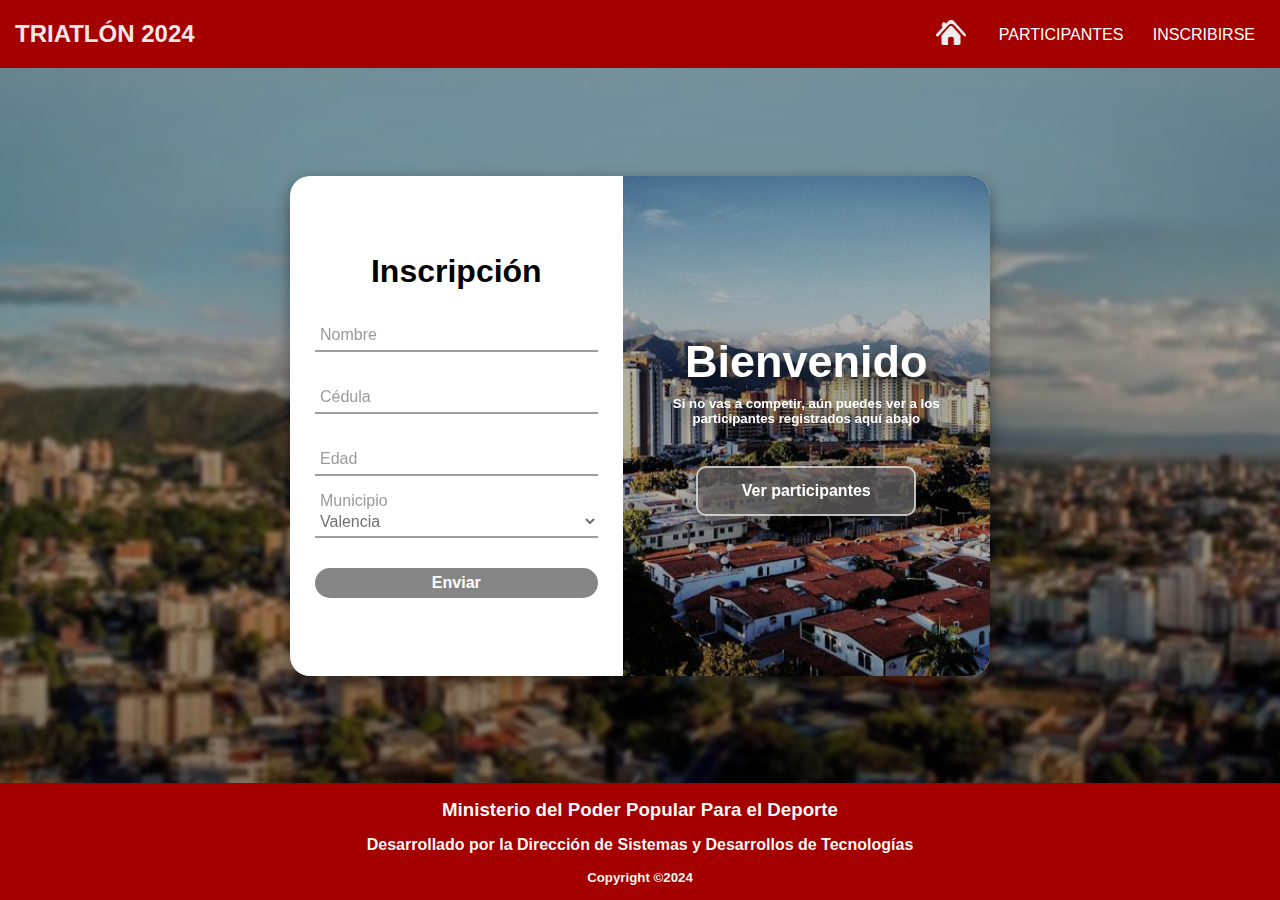
<file: src/Inscripcion.html>
<!DOCTYPE html>
<html lang="en">
<head>
    <meta charset="UTF-8">
    <meta name="viewport" content="width=device-width, initial-scale=1.0">
    <link rel="stylesheet" href="inscripcion.css">
    <title>Inscripción Triatlón 2024</title>
</head>
<body>
    <div class="bg"></div>
    <div class="todo">
        <header>
            <div class="barra">
                <a href="" class="logo">
                    <h2>TRIATLÓN 2024</h2>
                </a>
                <nav>
                    <a href="index.html" class="nav-link"><img src="img/casa.png" alt="inicio"></a>
                    <a href="participantes.html" class="nav-link">PARTICIPANTES</a>
                    <a href="Inscripcion.html" class="nav-link">INSCRIBIRSE</a>
                </nav>
            </div>
        </header>
        <div class="contenido">
            <div class="formulario">
                <section>
                    <h1>Inscripción</h1>
                    <form id="inscripcionForm">
                        <div class="inputbox">
                            <input type="text" id="nombre" required>
                            <label for="nombre">Nombre</label>
                        </div>
                        <div class="inputbox">
                            <input type="text" id="cedula" required>
                            <label for="cedula">Cédula</label>
                        </div>
                        <div class="inputbox">
                            <input type="number" id="edad" min="15" max="60" required>
                            <label for="edad">Edad</label>
                        </div>
                        <div class="selectbox">
                            <select name="Municipio" id="municipio" required>
                                <option value="Valencia">Valencia</option>
                                <option value="Carlos Arvelo">Carlos Arvelo</option>
                                <option value="Diego Ibarra">Diego Ibarra</option>
                                <option value="Guacara">Guacara</option>
                                <option value="Juan José Mora">Juan José Mora</option>
                                <option value="Libertador">Libertador</option>
                                <option value="Los Guayos">Los Guayos</option>
                                <option value="Miranda">Miranda</option>
                                <option value="Montalbán">Montalbán</option>
                                <option value="Naguanagua">Naguanagua</option>
                                <option value="Puerto Cabello">Puerto Cabello</option>
                                <option value="San Diego">San Diego</option>
                                <option value="San Joaquín">San Joaquín</option>
                                <option value="Bejuma">Bejuma</option>
                                <option value="Otro">Otro</option>
                            </select>
                            <label for="municipio">Municipio</label>
                        </div>
                        <button type="submit">Enviar</button>
                    </form>
                </section>
                <div class="fondo">
                    <h1>Bienvenido</h1>
                    <h5><p>Si no vas a competir, aún puedes ver a los</p><p>participantes registrados aquí abajo</p></h5>

                    <!-- Botón de "Ver Participantes" -->
                    <a href="participantes.html">
                        <button>Ver participantes</button>
                    </a>

                    <img src="img/carabobo.jpg" alt="pais">
                </div>
            </div>
        </div>
        <footer>
            <h3>Ministerio del Poder Popular Para el Deporte</h3>
            <h4>Desarrollado por la Dirección de Sistemas y Desarrollos de Tecnologías</h4>
            <h5>Copyright ©2024</h5>
        </footer>
        <script src="inscripcion.js"></script>
    </div>
</body>
</html>
</file>
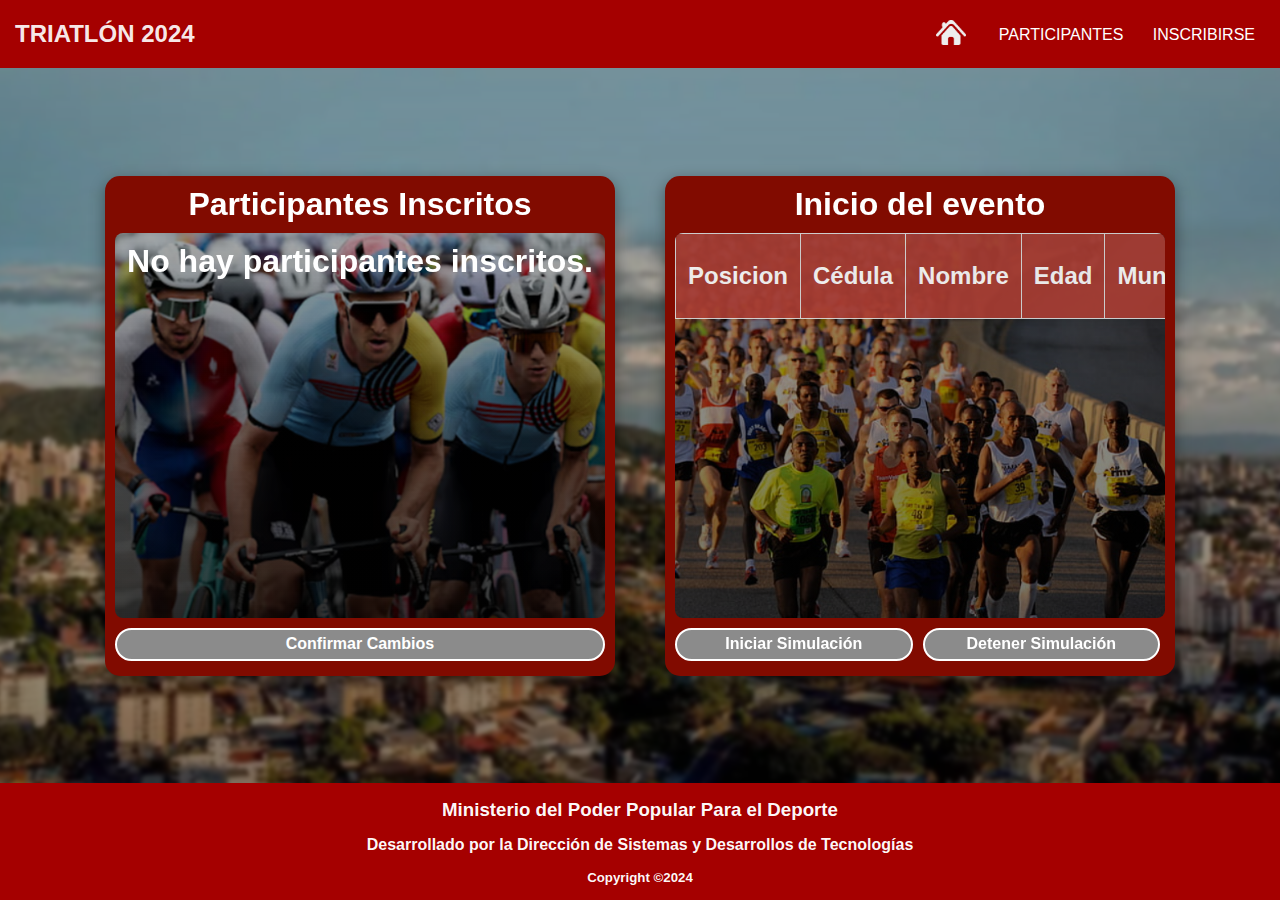
<file: src/participantes.html>
<!DOCTYPE html>
<html lang="es">
<head>
    <meta charset="UTF-8">
    <meta name="viewport" content="width=device-width, initial-scale=1.0">
    <link rel="stylesheet" href="inscripcion.css">
    <title>Participantes Inscritos</title>
    <link rel="stylesheet" href="participantes.css">
</head>
<body>
    <div class="bg"></div>
    <main>
        <header>
            <div class="barra">
                <a href="" class="logo">
                    <h2>TRIATLÓN 2024</h2>
                </a>
                <nav>
                    <a href="index.html" class="nav-link"><img src="img/casa.png" alt="inicio"></a>
                    <a href="participantes.html" class="nav-link">PARTICIPANTES</a>
                    <a href="Inscripcion.html" class="nav-link">INSCRIBIRSE</a>
                </nav>
            </div>
        </header>
        <div class="contenido">
            <section>   
                <h1>Participantes Inscritos</h1>
                <div id="lista-participantes"></div> <!-- Aquí se listarán los participantes -->
                <!-- Botón "Confirmar Cambios" en la parte de Participantes Inscritos -->
                <button id="confirmarCambios">Confirmar Cambios</button>
            </section>
            <section>   
                <h1>Inicio del evento</h1>
                <div class="listaevento">
                    <table id="tabla-competidores" class="tabla-competencia">
                        <thead>
                            <tr>
                                <th>Posicion</th>
                                <th>Cédula</th>
                                <th>Nombre</th>
                                <th>Edad</th>
                                <th>Municipio</th>
                                <th>Posición (km)</th>
                                <th>Disciplina</th>
                                <th>Tiempo Total</th>
                                <th>Tiempo Caminata</th>
                                <th>Tiempo Natación</th>
                                <th>Tiempo Ciclismo</th>
                                <th>Estado</th>
                                <th>Hora de llegada</th>
                            </tr>
                        </thead>
                        <tbody>
                            <!-- Aquí se llenará la tabla dinámicamente con los resultados -->
                        </tbody>
                    </table>
                </div>
                <div id="botones">
                    <button id="iniciarSimulacion">Iniciar Simulación</button>
                    <button id="detenerSimulacion">Detener Simulación</button>
                </div>
            </section>
        </div>
        <footer>
            <h3>Ministerio del Poder Popular Para el Deporte</h3>
            <h4>Desarrollado por la Dirección de Sistemas y Desarrollos de Tecnologías</h4>
            <h5>Copyright ©2024</h5>
        </footer>

        <!-- Aquí se incluye el archivo JS -->
        <script src="competencia.js"></script>
        <script src="participantes.js"></script> <!-- Este archivo maneja los participantes -->
    </main>
</body>
</html>
</file>
<file: src/inscripcion.css>
*{
    font-family: 'Franklin Gothic Medium', 'Arial Narrow', Arial, sans-serif;
    box-sizing: border-box;
    margin: 0;
}

body{
    background: radial-gradient(ellipse at bottom, rgb(255, 39, 39),rgb(148, 0, 0));
}

.bg {
    position: fixed;
    top: 0;
    left: 0;
    right: 0;
    bottom: 0;
    margin: 0 -10px 0 -10px;
    background: linear-gradient(to bottom,rgba(140, 0, 0, 0),rgba(0, 0, 0, 0.568)),url(img/carabobo2.jpg);
    background-size: cover;
    background-position: center;
    filter: blur(2px);
    z-index: -1; 
}

.todo{
    display: flex;
    flex-direction: column;
    justify-content: center;
    min-height: 100vh;
}

header h2{
    color: rgba(255, 255, 255, 0.93);
}

.barra{
    height: 1;
    display: flex;
    justify-content: space-between;
    align-items: center;
    padding: 20px 0 20px 15px;
    background-color: rgb(165, 0, 0); /*165*/
}
.barra nav a{
    padding-right: 25px;
}

a{
    text-decoration: none;
    color: white;
}

.logo{
    display: flex;
    align-items: center;
}

nav img{
    width: 30px;
    height: 25px;
    margin: -5px 3px;
}

nav a{
    transition: 200ms ease;
}

.nav-link:hover{
    opacity: 0.85;
}

.contenido{
    margin: 0 80px 0 80px;
    display: flex;
    flex-direction: column;
    flex: 1;
    justify-content: center;
    align-items: center;
}

.formulario{
    position: absolute;
    background-color: rgb(255, 255, 255);
    border-radius: 20px;
    display: flex;
    justify-content: center;
    align-items: center;
    box-shadow: 0 5px 15px rgb(0, 0, 0, 0.4);
    width: 100%;
    max-width: 700px;
    overflow: hidden;
}

h1{
    font-size: 2rem;
    color: rgb(0, 0, 0);
    text-align: center;
}

section{
    margin: 25px;
    width: 50%;
    position: relative;
    background-color: rgb(255, 255, 255);
}

.fondo{
    display: flex;
    justify-content: center;
    align-items: center;
    padding: 0;
    width: 65%;
    position: relative;
    overflow: hidden;
}

.fondo img{
    display: block;
    object-fit: cover;
    width: 100%;
    height: 500px;
    filter: brightness(70%);
}

.fondo h1{
    position: absolute;
    color: white;
    z-index: 1;
    text-align: center;
    top: 160px;
    font-size: 45px;
    filter: drop-shadow(5px 5px 10px rgba(0, 0, 0, 0.9));
}

.fondo h5{
    position: absolute;
    color: white;
    z-index: 1;
    text-align: center;
    top: 220px;
    filter: drop-shadow(5px 5px 10px rgba(0, 0, 0, 0.9));
}

.fondo button{
    border-radius: 10px;
    position: absolute;
    z-index: 1;
    width: 220px;
    top: 290px;
    left: 50%;
    transform: translate(-50%);
    height: 50px;
    background-color: rgba(121, 119, 119, 0.607);
    border: 2px solid rgba(255, 255, 255, 0.645);
    filter: drop-shadow(5px 5px 10px rgba(0, 0, 0, 0.9));
}

.fondo button:hover{
    background-color: rgba(174, 174, 174, 0.711);
}

.inputbox, .selectbox{
    position: relative;
    margin: 30px 0;
    max-width: 310px;
    border-bottom: 2px solid rgb(158, 158, 158);
}

.inputbox input, .selectbox select{
    width: 100%;
    height: 30px;
    background: transparent;
    border: none;
    outline: none;
    font-size: 1rem;
    padding: 0 35px 0 1px;
    color: rgb(112, 112, 112);
}

.inputbox input{
    padding: 0 35px 0 5px;
}

.opcion{
    color: black;
}

.contenido label{
    position: absolute;
    top: 50%;
    left: 5px;
    transform: translateY(-50%);
    color: rgba(121, 121, 121, 0.751);
    font-size: 1rem;
    pointer-events: none;
    transition: all 0.2s ease-in-out;
}

input:focus ~ label,
input:valid ~ label,
select:focus ~ label,
select:valid ~ label{
    transform: translateY(-29px);
}

button{
    color: white;
    width: 100%;
    height: 30px;
    border-radius: 20px;
    background-color: rgb(134, 134, 134);
    border: none;
    outline: none;
    cursor: pointer;
    font-size: 1rem;
    font-weight: 600;
    transition: all 0.2s ease-in-out;
}

section button:hover{
    background-color: rgb(176, 176, 176);
}

footer{
    height: 13vh;
    background-color: rgb(165, 0, 0);
    color: rgba(255, 255, 255, 0.973);
    align-content: center;
    text-align: center;
    display: flex;
    flex-direction: column;
    justify-content: space-evenly;
}
</file>
<file: src/participantes.css>
body{
    height: 100%;
}

main{
    display: flex;
    flex-direction: column;
    min-height: 100vh;
}

.contenido{
    display: flex;
    flex-direction: row;
    flex: 1;
}

section{
    display: flex;
    flex-direction: column;
    height: 500px;
    padding: 10px;
    width: 50%;
    background-color: #810b00;
    overflow: auto;
    border-radius: 15px;
    box-shadow: 0 5px 15px rgb(0, 0, 0, 0.4);
}

nav a{
    transition: 200ms ease;
}

.nav-link:hover{
    opacity: 0.85;
}

section h1{
    color: white;
}
/* Contenedor de la lista de participantes */
#lista-participantes {
    overflow: auto; /* Habilita el scroll si la lista es demasiado larga */
    margin-top: 10px;
    padding: 10px;
    width: 100%;
    height: 100%;
    background:linear-gradient(to bottom, rgba(0, 0, 0, 0.344), rgba(1, 1, 1, 0.76)), url(img/ciclismo.png);
    background-position: center;
    border-radius: 8px;
}

#lista-participantes div{
    color: white;
    background: transparent;
    border: 2px solid white;
    backdrop-filter: blur(10px);
    padding: 10px;
    border-radius: 10px;
    margin-bottom: 10px;
    overflow-x: auto;
}

#lista-participantes button{
    margin-top: 10px;
    width: 50%;
    border: 2px solid white;
    background: rgba(255, 36, 36, 0.486);
    left: 50%;
    transform: translate(50%);
    transition: all 0.3s ease;
}

#lista-participantes button:hover{
    background: rgba(255, 36, 36, 0.8);
}

#lista-participantes button.asistente {
    background-color: #4caf4fc4; /* Verde */
}

#lista-participantes button.asistente:hover {
    background-color: #5acc5d; /* Verde */
}

#botones{
    display: flex;
}

#confirmarCambios {
    margin: 10px 0 5px 0;
    height: 40px;
    background-color: rgb(139, 139, 139);
    border: 2px solid white;
    color: rgb(255, 255, 255);
    width: 100%;
    transition: all 0.3s ease;
}

#iniciarSimulacion{
    margin: 10px 0 5px 0;
    height: 33px;
    background-color: rgb(139, 139, 139);
    border: 2px solid white;
    color: rgb(255, 255, 255);
    width: 100%;
    transition: all 0.3s ease;
}

#detenerSimulacion{
    margin: 10px 5px 0px 10px;
    height: 33px;
    background-color: rgb(139, 139, 139);
    border: 2px solid white;
    color: rgb(255, 255, 255);
    width: 100%;
    transition: all 0.3s ease;
}

#confirmarCambios:hover, #iniciarSimulacion:hover{
    background-color: rgb(96, 188, 96);
    color: white;
}

#detenerSimulacion:hover{
    background-color: rgb(199, 46, 46);
    color: white;
}

.listaevento{
    overflow-y: auto; /* Habilita el scroll si la lista es demasiado larga */
    margin-top: 10px;
    padding: 0;
    width: 100%;
    height: 100%;
    background:linear-gradient(to bottom, rgba(0, 0, 0, 0.374), rgba(1, 1, 1, 0.542)), url(img/caminata.png);
    background-size: cover;
    background-repeat: no-repeat;
    border-radius: 8px;
    color: white;
    font-size: x-large;
}

.tabla-container {
    margin: 20px 0;
    overflow-x: auto;
}
table {
    width: 100%;
    opacity: 0.9;
    border-collapse: collapse;
    background-color: #fff;
    border-radius: 5px;
    box-shadow: 0 0 10px rgba(0, 0, 0, 0.1);
    color: black;
}
table th, table td {
    padding: 0 12px 0 12px;
    text-align: center;
    border: 1px solid #ddd;
    font-family: Arial, sans-serif;
}
table th {
    background-color: #ab3d33;
    color: white;
}
table td {
    background-color: #f9f9f9;
}
</file>
